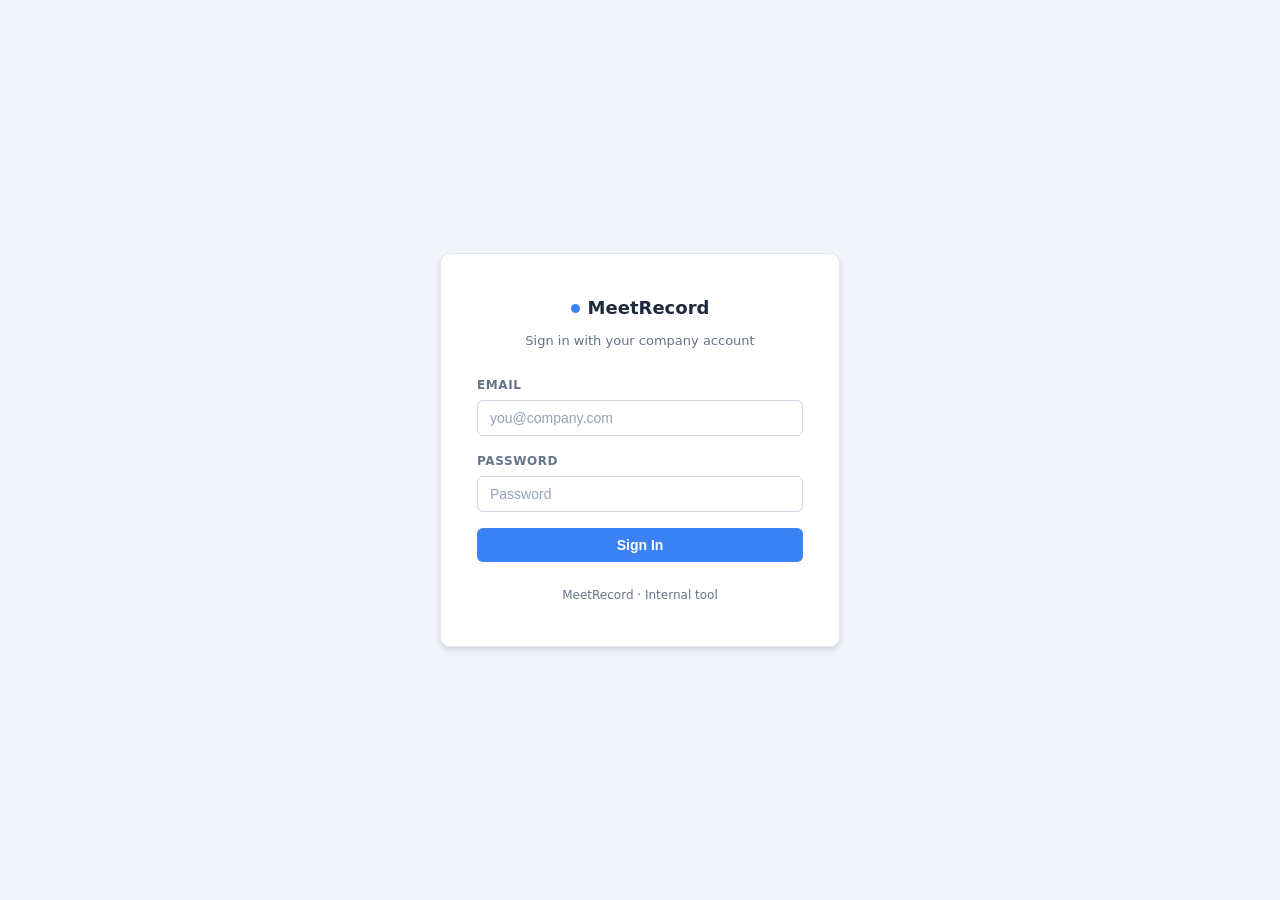
<file: web-dashboard/index.html>
<!DOCTYPE html>
<html lang="en">
<head>
  <meta charset="UTF-8" />
  <meta name="viewport" content="width=device-width, initial-scale=1.0" />
  <title>Sign In — MeetRecord</title>
  <link rel="stylesheet" href="app.css" />
</head>
<body>
<div class="login-page">
  <div class="login-card">

    <div class="login-header">
      <div class="login-logo">
        <span class="logo-dot"></span>
        MeetRecord
      </div>
      <p class="login-sub">Sign in with your company account</p>
    </div>

    <form class="login-form" id="login-form" novalidate>
      <div class="field-group">
        <label class="field-label" for="email">Email</label>
        <input class="field-input" type="email" id="email" name="email"
               placeholder="you@company.com" autocomplete="email" required />
      </div>

      <div class="field-group">
        <label class="field-label" for="password">Password</label>
        <input class="field-input" type="password" id="password" name="password"
               placeholder="Password" autocomplete="current-password" required />
      </div>

      <div class="alert alert-error hidden" id="error-msg" role="alert"></div>

      <button class="btn btn-primary btn-full" type="submit" id="submit-btn">
        Sign In
      </button>
    </form>

    <p class="login-footer">MeetRecord · Internal tool</p>
  </div>
</div>

<script type="module">
import { signIn, getSession } from './auth.js';

// Already logged in → go straight to dashboard
getSession().then(session => {
  if (session) location.href = 'dashboard.html';
});

const form      = document.getElementById('login-form');
const emailEl   = document.getElementById('email');
const passEl    = document.getElementById('password');
const errorMsg  = document.getElementById('error-msg');
const submitBtn = document.getElementById('submit-btn');

form.addEventListener('submit', async (e) => {
  e.preventDefault();
  const email    = emailEl.value.trim();
  const password = passEl.value;

  if (!email || !password) {
    showError('Please enter your email and password.');
    return;
  }

  submitBtn.disabled    = true;
  submitBtn.textContent = 'Signing in…';
  errorMsg.classList.add('hidden');

  try {
    await signIn(email, password);
    location.href = 'dashboard.html';
  } catch (err) {
    showError(err.message);
  } finally {
    submitBtn.disabled    = false;
    submitBtn.textContent = 'Sign In';
  }
});

function showError(msg) {
  errorMsg.textContent = msg;
  errorMsg.classList.remove('hidden');
}
</script>
</body>
</html>
</file>
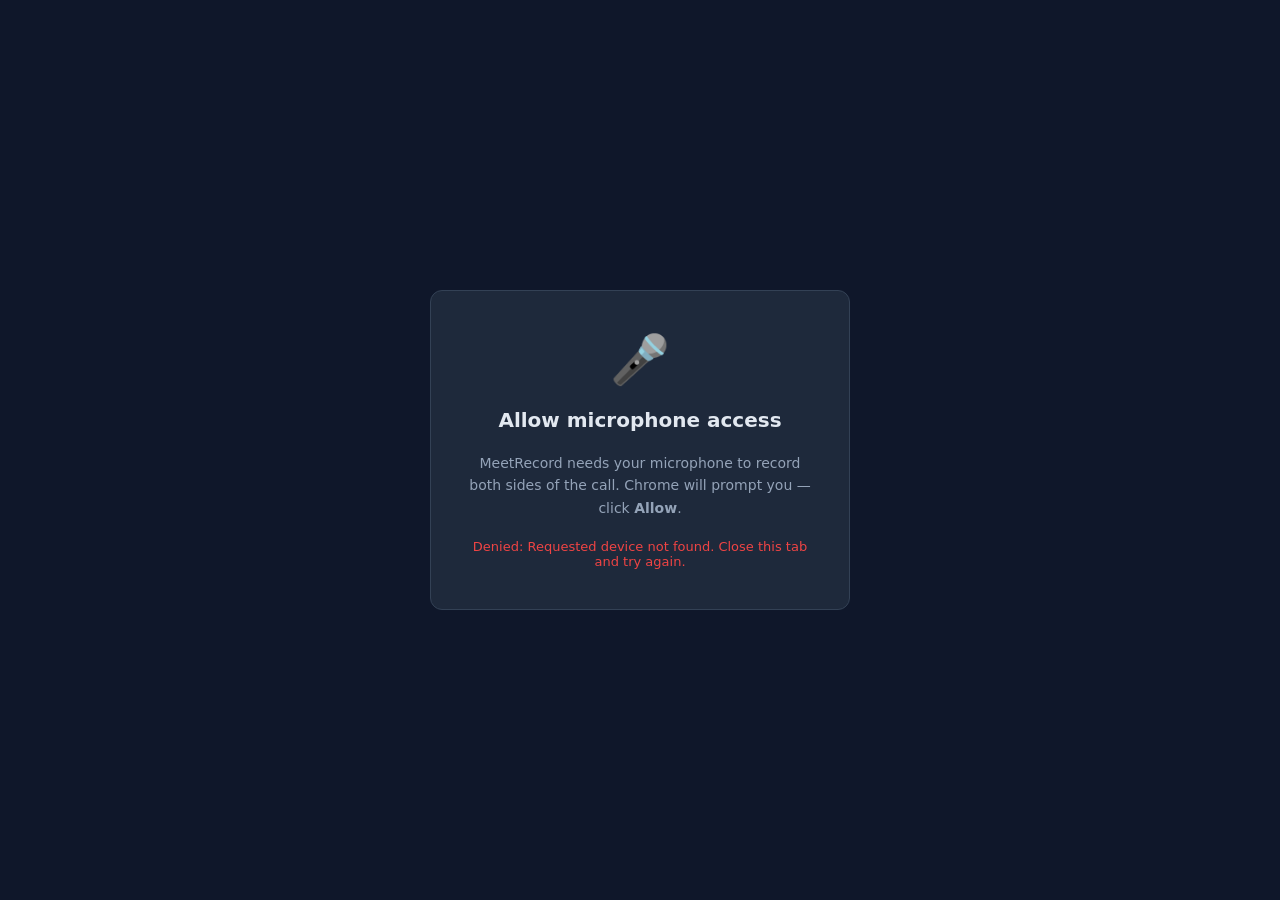
<file: micsetup.html>
<!DOCTYPE html>
<html lang="en">
<head>
  <meta charset="UTF-8" />
  <title>Microphone Setup — MeetRecord</title>
  <style>
    *, *::before, *::after { box-sizing: border-box; margin: 0; padding: 0; }
    body {
      background: #0f172a;
      color: #e2e8f0;
      font-family: system-ui, -apple-system, sans-serif;
      display: flex;
      align-items: center;
      justify-content: center;
      min-height: 100vh;
      padding: 40px 24px;
    }
    .card {
      background: #1e293b;
      border: 1px solid #334155;
      border-radius: 12px;
      padding: 40px 32px;
      max-width: 420px;
      width: 100%;
      display: flex;
      flex-direction: column;
      align-items: center;
      gap: 20px;
      text-align: center;
    }
    .icon  { font-size: 48px; }
    h1     { font-size: 20px; font-weight: 600; }
    p      { color: #94a3b8; font-size: 14px; line-height: 1.6; }
    .status          { font-size: 13px; min-height: 20px; color: #94a3b8; }
    .status.ok       { color: #22c55e; }
    .status.err      { color: #ef4444; }
  </style>
</head>
<body>
  <div class="card">
    <div class="icon">🎤</div>
    <h1>Allow microphone access</h1>
    <p>
      MeetRecord needs your microphone to record both sides of the call.
      Chrome will prompt you — click <strong>Allow</strong>.
    </p>
    <div class="status" id="status">Requesting access…</div>
  </div>

  <script src="micsetup.js"></script>
</body>
</html>
</file>
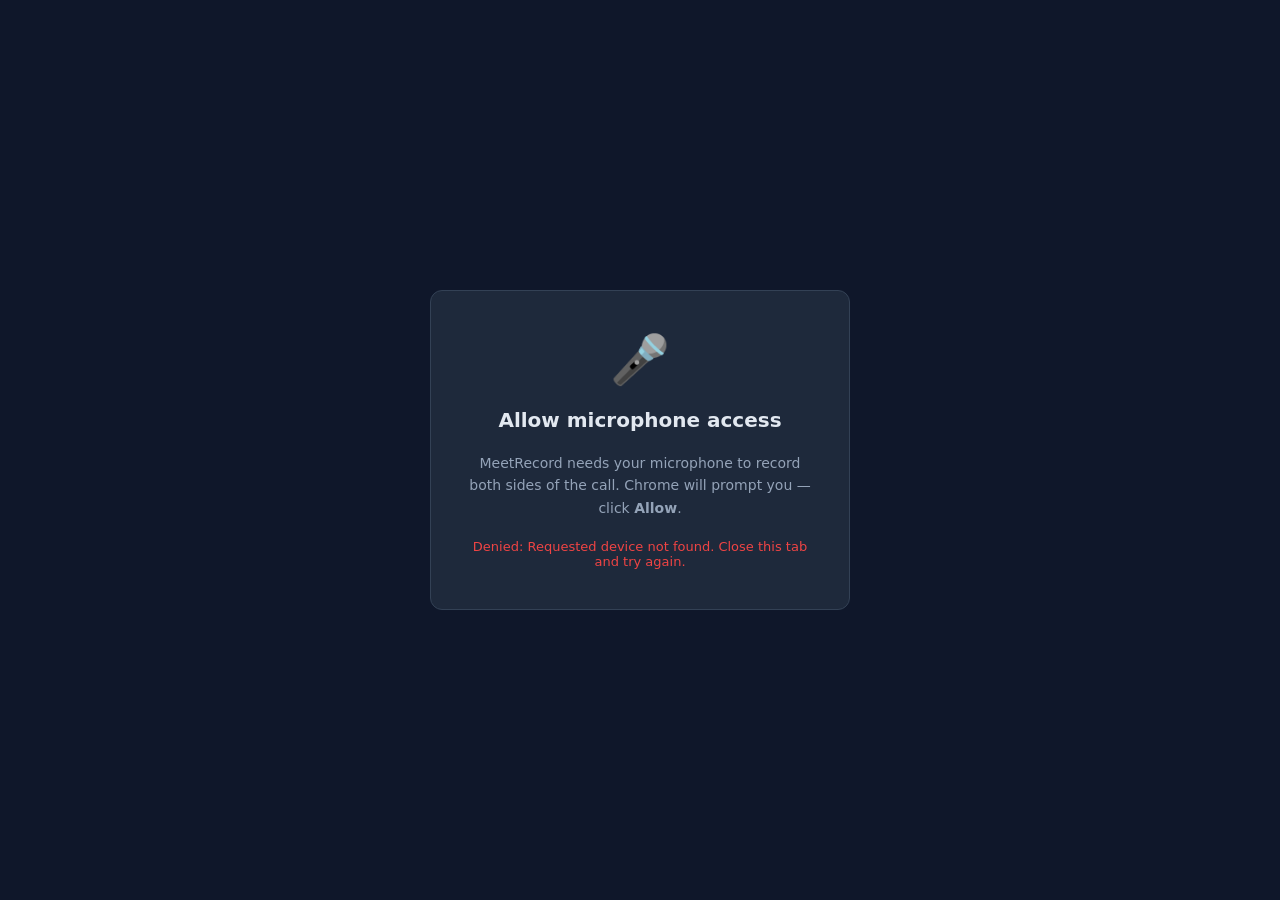
<file: request-mic.html>
<!DOCTYPE html>
<html lang="en">
<head>
  <meta charset="UTF-8" />
  <title>Microphone Access — MeetRecord</title>
  <style>
    * { box-sizing: border-box; margin: 0; padding: 0; }
    body {
      background: #0f172a;
      color: #e2e8f0;
      font-family: system-ui, -apple-system, sans-serif;
      display: flex;
      align-items: center;
      justify-content: center;
      min-height: 100vh;
      padding: 40px 24px;
    }
    .card {
      background: #1e293b;
      border: 1px solid #334155;
      border-radius: 12px;
      padding: 40px 32px;
      max-width: 420px;
      width: 100%;
      display: flex;
      flex-direction: column;
      align-items: center;
      gap: 20px;
      text-align: center;
    }
    .icon  { font-size: 48px; }
    h1     { font-size: 20px; }
    p      { color: #94a3b8; font-size: 14px; line-height: 1.6; }
    .status          { font-size: 13px; min-height: 20px; color: #94a3b8; }
    .status.ok       { color: #22c55e; }
    .status.err      { color: #ef4444; }
  </style>
</head>
<body>
  <div class="card">
    <div class="icon">🎤</div>
    <h1>Allow microphone access</h1>
    <p>
      MeetRecord needs your microphone to record both sides of the call.
      Chrome will prompt you — click <strong>Allow</strong>.
    </p>
    <div class="status" id="status">Requesting access…</div>
  </div>
  <script src="request-mic.js"></script>
</body>
</html>
</file>
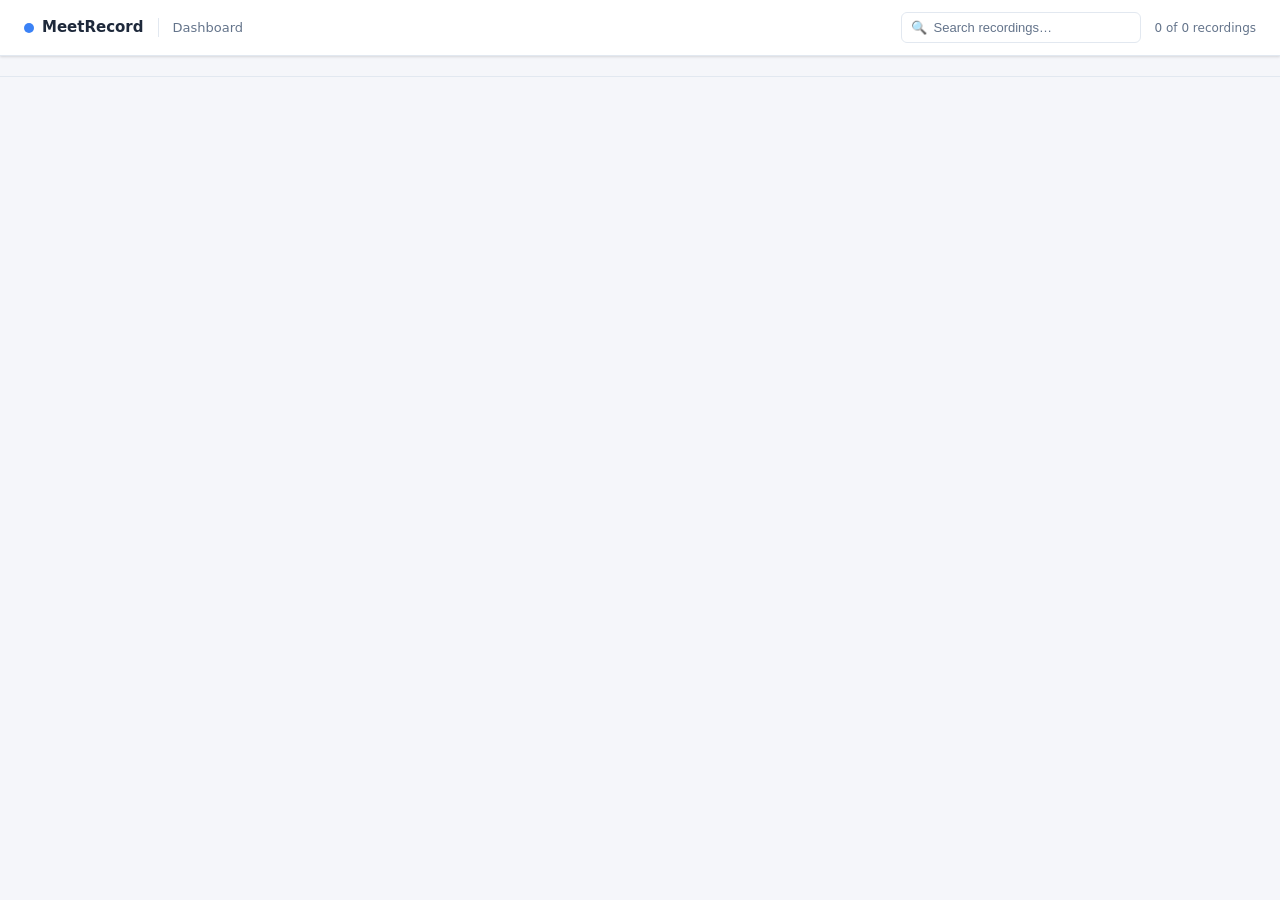
<file: dashboard/dashboard.html>
<!DOCTYPE html>
<html lang="en">
<head>
  <meta charset="UTF-8" />
  <meta name="viewport" content="width=device-width, initial-scale=1.0" />
  <title>Dashboard — MeetRecord</title>
  <link rel="stylesheet" href="dashboard.css" />
</head>
<body>
  <div class="app">

    <header class="dash-header">
      <div class="header-left">
        <div class="logo">
          <span class="logo-dot"></span>
          <span>MeetRecord</span>
        </div>
        <span class="header-title">Dashboard</span>
      </div>
      <div class="header-right">
        <div class="search-wrap">
          <span class="search-icon">&#128269;</span>
          <input
            type="search"
            id="search-input"
            class="search-input"
            placeholder="Search recordings…"
            autocomplete="off"
          />
        </div>
        <span class="recording-count" id="recording-count"></span>
      </div>
    </header>

    <div class="tag-bar" id="tag-bar" hidden>
      <!-- Populated by JS -->
    </div>

    <main id="main">
      <div id="recordings-list">
        <!-- Cards populated by JS -->
      </div>
    </main>

  </div>
  <script src="dashboard.js" type="module"></script>
</body>
</html>
</file>
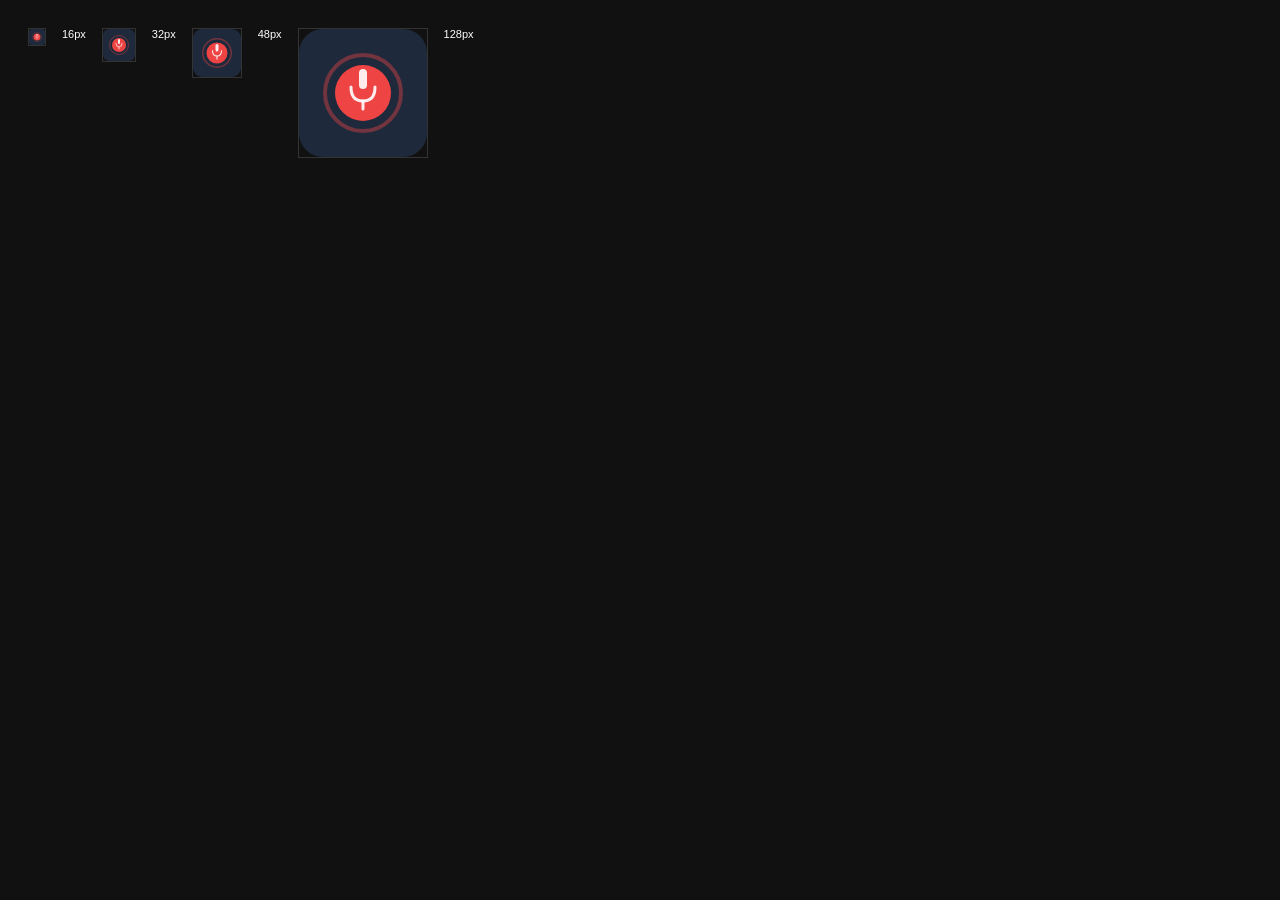
<file: icons/generate-icons.html>
<!DOCTYPE html>
<!--
  Open this file in Chrome to generate PNG icons from the SVG.
  Right-click each canvas and "Save image as" → icon16.png, icon32.png, etc.
  Or run: node generate-icons.js (requires canvas npm package)
-->
<html>
<body style="background:#111;display:flex;gap:16px;padding:20px;flex-wrap:wrap;">
<script>
const sizes = [16, 32, 48, 128];
const svgUrl = 'icon.svg';

sizes.forEach(size => {
  const canvas = document.createElement('canvas');
  canvas.width = canvas.height = size;
  canvas.title = `icon${size}.png`;
  canvas.style.cssText = `width:${size}px;height:${size}px;border:1px solid #333;cursor:pointer`;
  canvas.title = `icon${size}.png — right-click to save`;
  document.body.appendChild(canvas);

  const img = new Image();
  img.onload = () => {
    canvas.getContext('2d').drawImage(img, 0, 0, size, size);
  };
  img.src = svgUrl;

  const label = document.createElement('p');
  label.textContent = `${size}px`;
  label.style.cssText = 'color:#fff;font-family:sans-serif;font-size:11px;text-align:center;margin:0';
  document.body.appendChild(label);
});
</script>
</body>
</html>
</file>
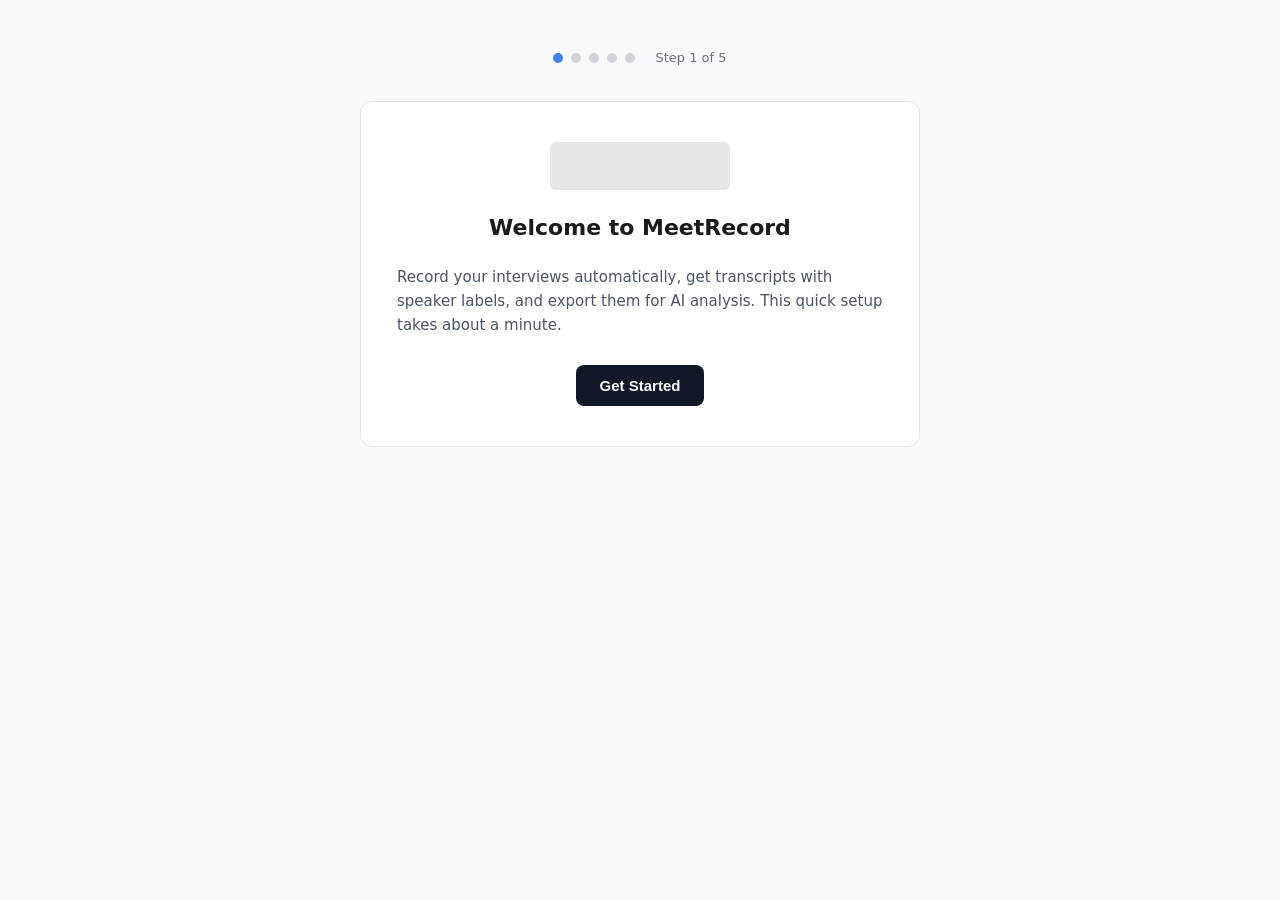
<file: onboarding/onboarding.html>
<!DOCTYPE html>
<html lang="en">
<head>
  <meta charset="UTF-8" />
  <meta name="viewport" content="width=device-width, initial-scale=1.0" />
  <title>MeetRecord — Setup</title>
  <style>
    *, *::before, *::after { box-sizing: border-box; margin: 0; padding: 0; }

    body {
      background: #f8fafc;
      color: #1a1a1a;
      font-family: system-ui, -apple-system, sans-serif;
      font-size: 16px;
      line-height: 1.6;
      display: flex;
      justify-content: center;
      padding: 48px 24px;
      min-height: 100vh;
    }

    .wizard {
      max-width: 560px;
      width: 100%;
    }

    /* ── Progress ──────────────────────────────────────────────────────── */
    .progress {
      display: flex;
      align-items: center;
      justify-content: center;
      gap: 8px;
      margin-bottom: 32px;
    }
    .progress-dot {
      width: 10px; height: 10px;
      border-radius: 50%;
      background: #d1d5db;
      transition: background 0.2s;
    }
    .progress-dot.active  { background: #3b82f6; }
    .progress-dot.done    { background: #22c55e; }
    .progress-label {
      font-size: 13px;
      color: #6b7280;
      margin-left: 12px;
    }

    /* ── Card ──────────────────────────────────────────────────────────── */
    .card {
      background: #fff;
      border: 1px solid #e5e7eb;
      border-radius: 12px;
      padding: 40px 36px;
      display: flex;
      flex-direction: column;
      gap: 20px;
    }

    .logo-placeholder {
      width: 180px; height: 48px;
      background: #e5e7eb;
      border-radius: 6px;
      margin: 0 auto;
    }

    h1 { font-size: 22px; font-weight: 700; text-align: center; }
    h2 { font-size: 18px; font-weight: 600; }
    p  { color: #4b5563; font-size: 15px; }

    /* ── Inputs ────────────────────────────────────────────────────────── */
    label {
      font-size: 13px;
      font-weight: 600;
      color: #374151;
      display: block;
      margin-bottom: 4px;
    }
    input[type="text"],
    input[type="password"],
    input[type="email"],
    input[type="url"] {
      width: 100%;
      padding: 10px 12px;
      font-size: 15px;
      font-family: monospace;
      border: 1px solid #d1d5db;
      border-radius: 8px;
      background: #f9fafb;
      color: #1a1a1a;
      transition: border-color 0.15s;
    }
    input:focus {
      outline: none;
      border-color: #3b82f6;
    }
    .field { display: flex; flex-direction: column; gap: 2px; }
    .field-hint { font-size: 12px; color: #9ca3af; }

    /* ── Buttons ───────────────────────────────────────────────────────── */
    .btn {
      display: inline-flex;
      align-items: center;
      justify-content: center;
      gap: 8px;
      border: none;
      border-radius: 8px;
      padding: 12px 24px;
      font-size: 15px;
      font-weight: 600;
      cursor: pointer;
      transition: opacity 0.15s;
    }
    .btn:hover { opacity: 0.9; }
    .btn:disabled { opacity: 0.45; cursor: not-allowed; }

    .btn-primary { background: #111827; color: #fff; }
    .btn-secondary { background: #e5e7eb; color: #374151; }
    .btn-accent { background: #3b82f6; color: #fff; }

    .btn-row {
      display: flex;
      gap: 12px;
      justify-content: flex-end;
      margin-top: 8px;
    }

    /* ── Status / feedback ─────────────────────────────────────────────── */
    .status-ok {
      display: flex; align-items: center; gap: 8px;
      color: #16a34a; font-weight: 600; font-size: 15px;
    }
    .status-err {
      color: #ef4444; font-size: 14px;
    }
    .error-msg {
      color: #ef4444; font-size: 14px; min-height: 20px;
    }

    /* ── Done checklist ────────────────────────────────────────────────── */
    .checklist {
      list-style: none;
      display: flex;
      flex-direction: column;
      gap: 10px;
    }
    .checklist li {
      display: flex; align-items: center; gap: 10px;
      font-size: 15px; color: #374151;
    }
    .check { color: #22c55e; font-size: 18px; font-weight: 700; }

    /* ── Step visibility ───────────────────────────────────────────────── */
    .step { display: none; }
    .step.active { display: flex; flex-direction: column; gap: 20px; }
  </style>
</head>
<body>
  <div class="wizard">
    <!-- Progress indicator -->
    <div class="progress">
      <div class="progress-dot active" data-step="0"></div>
      <div class="progress-dot" data-step="1"></div>
      <div class="progress-dot" data-step="2"></div>
      <div class="progress-dot" data-step="3"></div>
      <div class="progress-dot" data-step="4"></div>
      <span class="progress-label" id="progress-label">Step 1 of 5</span>
    </div>

    <div class="card">

      <!-- Step 1: Welcome -->
      <div class="step active" id="step-0">
        <div class="logo-placeholder"></div>
        <h1>Welcome to MeetRecord</h1>
        <p>Record your interviews automatically, get transcripts with speaker labels, and export them for AI analysis. This quick setup takes about a minute.</p>
        <div class="btn-row" style="justify-content: center;">
          <button class="btn btn-primary" id="btn-get-started">Get Started</button>
        </div>
      </div>

      <!-- Step 2: Microphone Permission -->
      <div class="step" id="step-1">
        <h2>Microphone Access</h2>
        <p>MeetRecord needs microphone access to record both sides of your interviews. Chrome will show a permission prompt — click <strong>Allow</strong>.</p>
        <div id="mic-status"></div>
        <button class="btn btn-accent" id="btn-grant-mic">Grant Microphone Access</button>
        <div class="btn-row">
          <button class="btn btn-secondary btn-back" data-back>Back</button>
          <button class="btn btn-primary btn-next" id="btn-mic-next" disabled>Next</button>
        </div>
      </div>

      <!-- Step 3: Configuration -->
      <div class="step" id="step-2">
        <h2>Configuration</h2>
        <p>Enter the service details provided by your IT admin.</p>

        <div class="field">
          <label for="cfg-api-url">Backend API URL</label>
          <input type="url" id="cfg-api-url" placeholder="https://api.yourcompany.com" />
        </div>

        <div class="field">
          <label for="cfg-assemblyai-key">AssemblyAI API Key</label>
          <input type="password" id="cfg-assemblyai-key" placeholder="Paste your API key" />
          <span class="field-hint">Your IT admin should have provided these values</span>
        </div>

        <div class="error-msg" id="cfg-error"></div>

        <div class="btn-row">
          <button class="btn btn-secondary btn-back" data-back>Back</button>
          <button class="btn btn-primary" id="btn-cfg-next">Next</button>
        </div>
      </div>

      <!-- Step 4: Login -->
      <div class="step" id="step-3">
        <h2>Sign In</h2>
        <p>Log in with your company credentials.</p>

        <div class="field">
          <label for="login-email">Email</label>
          <input type="email" id="login-email" placeholder="you@company.com" autocomplete="email" />
        </div>

        <div class="field">
          <label for="login-password">Password</label>
          <input type="password" id="login-password" placeholder="Password" autocomplete="current-password" />
        </div>

        <div class="error-msg" id="login-error"></div>
        <div id="login-welcome" class="status-ok" style="display:none;"></div>

        <div class="btn-row">
          <button class="btn btn-secondary btn-back" data-back>Back</button>
          <button class="btn btn-primary" id="btn-sign-in">Sign In</button>
          <button class="btn btn-primary" id="btn-login-next" style="display:none;">Next</button>
        </div>
      </div>

      <!-- Step 5: Done -->
      <div class="step" id="step-4">
        <h1 id="done-heading">You're all set!</h1>
        <ul class="checklist">
          <li><span class="check">&#10003;</span> Microphone access granted</li>
          <li><span class="check">&#10003;</span> Configuration saved</li>
          <li><span class="check">&#10003;</span> Logged in</li>
        </ul>
        <p>Click the <strong>MeetRecord</strong> icon in your Chrome toolbar to start recording interviews.</p>
        <div class="btn-row" style="justify-content: center;">
          <button class="btn btn-primary" id="btn-close">Start Recording</button>
        </div>
      </div>

    </div>
  </div>

  <script src="onboarding.js" type="module"></script>
</body>
</html>
</file>
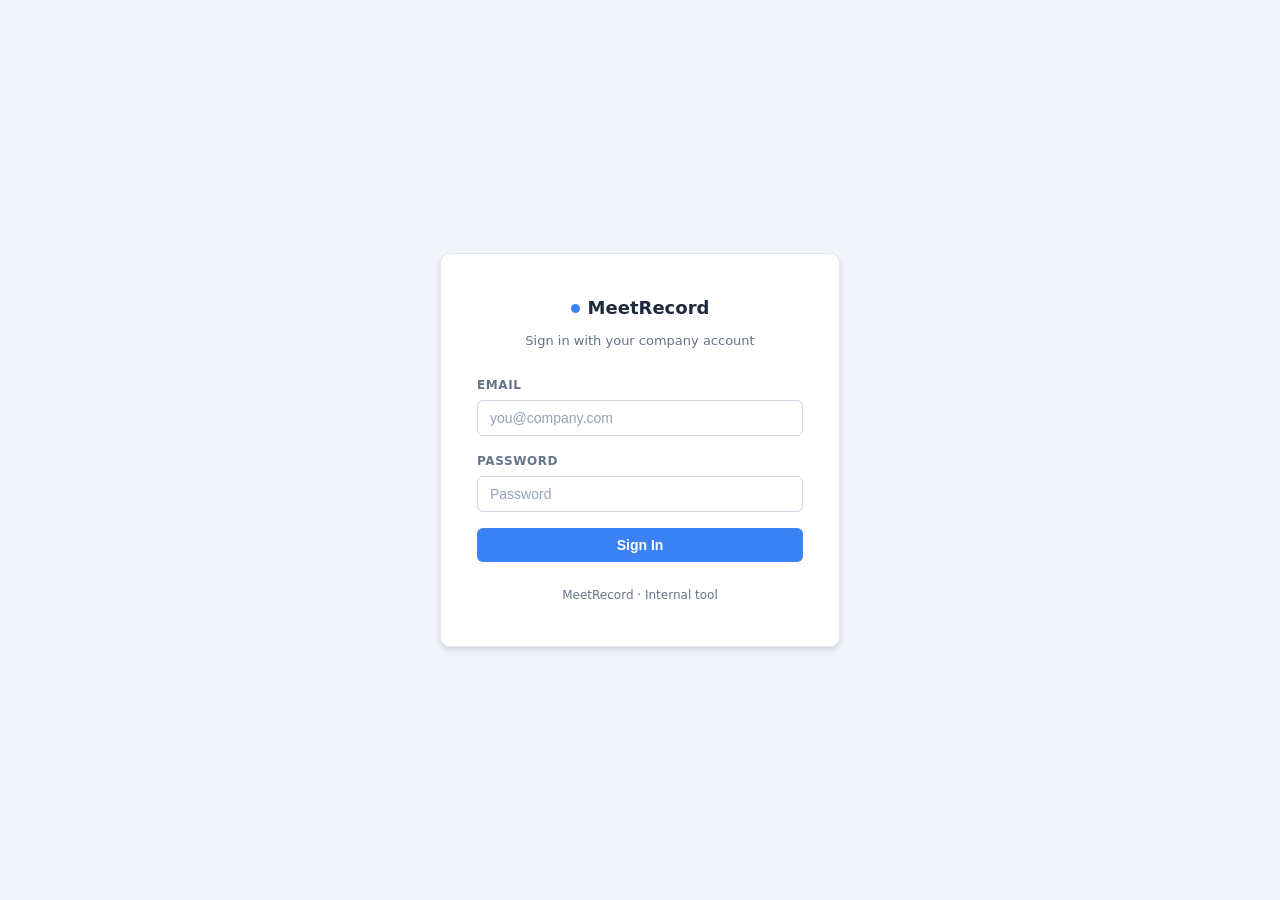
<file: web-dashboard/dashboard.html>
<!DOCTYPE html>
<html lang="en">
<head>
  <meta charset="UTF-8" />
  <meta name="viewport" content="width=device-width, initial-scale=1.0" />
  <title>Recordings — MeetRecord</title>
  <link rel="stylesheet" href="app.css" />
</head>
<body>
<div class="app">

  <!-- ── Nav ────────────────────────────────────────────────────────────────── -->
  <nav class="topnav">
    <div class="nav-left">
      <div class="logo">
        <span class="logo-dot"></span>
        MeetRecord
      </div>
      <button id="btn-back" class="btn btn-ghost hidden">&#8592; All Recordings</button>
    </div>
    <div class="nav-center" id="nav-center">
      <div class="search-wrap">
        <span class="icon">&#128269;</span>
        <input class="search-input" type="search" id="search"
               placeholder="Search by candidate or recorder…" autocomplete="off" />
      </div>
    </div>
    <div class="nav-right">
      <span class="user-chip" id="user-chip"></span>
      <button class="btn btn-ghost" id="logout-btn">Sign out</button>
    </div>
  </nav>

  <!-- ── List view ──────────────────────────────────────────────────────────── -->
  <div id="list-view" class="page-body">

    <div class="list-toolbar">
      <h1 class="list-title" id="count-label">Recordings</h1>
    </div>

    <div class="alert alert-error hidden" id="error-msg" style="margin-bottom:16px;"></div>

    <p class="no-results hidden" id="no-results">No results for that search.</p>

    <div id="cards-list" class="cards-list"></div>

  </div>

  <!-- ── Transcript view ────────────────────────────────────────────────────── -->
  <div id="transcript-view" class="page-body hidden">

    <div class="center-msg" id="tx-loading">
      <span class="spinner"></span>
      <span>Loading transcript…</span>
    </div>

    <div class="alert alert-error hidden" id="tx-error" style="margin-bottom:16px;"></div>

    <div id="tx-content" class="hidden">

      <!-- Meta card -->
      <div class="transcript-meta">
        <div>
          <div class="meta-title" id="meta-title"></div>
          <div class="meta-row" id="meta-row"></div>
        </div>
        <button class="btn btn-primary copy-btn" id="copy-btn">
          &#128203; Copy for AI
        </button>
      </div>

      <!-- Speaker label editor -->
      <div class="speaker-editor" id="speaker-editor">
        <div class="speaker-editor-header">
          <div class="speaker-editor-title">Speaker Labels</div>
          <div class="speaker-editor-hint">Rename speakers to real names. Labels are saved and used in AI export.</div>
        </div>
        <div class="speaker-inputs" id="speaker-inputs"></div>
        <div class="speaker-editor-footer">
          <button class="btn btn-primary" id="save-labels-btn">Save Labels</button>
          <span class="save-status hidden" id="save-status"></span>
        </div>
      </div>

      <!-- Transcript body -->
      <div class="transcript-box">
        <pre class="transcript-header-text" id="transcript-header-text"></pre>
        <div id="utterances"></div>
      </div>

    </div>
  </div>

</div>

<script type="module">
import { requireAuth, signOut } from './auth.js';
import { fetchRecordingsList, fetchTranscript, updateTranscript } from './aws.js';

// ─── Auth guard ───────────────────────────────────────────────────────────────
const session = await requireAuth();
if (!session) throw new Error('Redirecting…');

document.getElementById('user-chip').textContent = session.displayName;
document.getElementById('logout-btn').addEventListener('click', () => {
  signOut();
  location.href = 'index.html';
});

// ─── Helpers ──────────────────────────────────────────────────────────────────
function esc(str) {
  return String(str ?? '').replace(/&/g,'&amp;').replace(/</g,'&lt;').replace(/>/g,'&gt;').replace(/"/g,'&quot;');
}
function formatDate(iso) {
  if (!iso) return '—';
  return new Date(iso).toLocaleDateString('en-US', { month: 'short', day: 'numeric', year: 'numeric' });
}
function formatDateLong(iso) {
  if (!iso) return '—';
  return new Date(iso).toLocaleDateString('en-US', { weekday: 'long', month: 'long', day: 'numeric', year: 'numeric' });
}
function formatDuration(ms) {
  if (!ms) return '—';
  const s = Math.floor(ms / 1000), m = Math.floor(s / 60), h = Math.floor(m / 60);
  return h > 0 ? `${h}h ${m % 60}m` : `${m}m ${s % 60}s`;
}
function formatDurationHuman(ms) {
  if (!ms) return '—';
  const totalMin = Math.round(ms / 60000);
  if (totalMin < 60) return `${totalMin} minutes`;
  const h = Math.floor(totalMin / 60), m = totalMin % 60;
  return m > 0 ? `${h} hour${h > 1 ? 's' : ''} ${m} minutes` : `${h} hour${h > 1 ? 's' : ''}`;
}
function fmtMs(ms) {
  const s = Math.floor(ms / 1000), m = Math.floor(s / 60), h = Math.floor(m / 60);
  return h > 0
    ? `${String(h).padStart(2,'0')}:${String(m%60).padStart(2,'0')}:${String(s%60).padStart(2,'0')}`
    : `${String(m).padStart(2,'0')}:${String(s%60).padStart(2,'0')}`;
}

// ─── View switching ───────────────────────────────────────────────────────────
const listView       = document.getElementById('list-view');
const transcriptView = document.getElementById('transcript-view');
const btnBack        = document.getElementById('btn-back');
const navCenter      = document.getElementById('nav-center');
let savedScrollY     = 0;

function showList() {
  transcriptView.classList.add('hidden');
  listView.classList.remove('hidden');
  btnBack.classList.add('hidden');
  navCenter.classList.remove('hidden');
  document.title = 'Recordings — MeetRecord';
  window.scrollTo(0, savedScrollY);
}

function showTranscript() {
  savedScrollY = window.scrollY;
  listView.classList.add('hidden');
  transcriptView.classList.remove('hidden');
  btnBack.classList.remove('hidden');
  navCenter.classList.add('hidden');
  window.scrollTo(0, 0);
}

btnBack.addEventListener('click', showList);

// ─── List view ────────────────────────────────────────────────────────────────
let allRecordings = [];
let searchQuery   = '';

function getFiltered() {
  if (!searchQuery) return allRecordings;
  const q = searchQuery.toLowerCase();
  return allRecordings.filter(r =>
    [r.label, r.uploadedBy].filter(Boolean).join(' ').toLowerCase().includes(q)
  );
}

function renderList() {
  const filtered = getFiltered();
  const total    = allRecordings.length;

  document.getElementById('count-label').textContent = filtered.length === total
    ? `Recordings (${total})`
    : `Recordings (${filtered.length} of ${total})`;

  document.getElementById('no-results').classList.toggle('hidden', !(total > 0 && filtered.length === 0));

  document.getElementById('cards-list').innerHTML = filtered.map(r => {
    const label  = r.label || r.recordingId || 'Untitled';
    const status = r.status || '';
    const pill   = status === 'transcribed' || status === 'uploaded'
      ? '<span class="pill pill-green">Transcribed</span>'
      : '<span class="pill pill-gray">Processing</span>';
    const viewBtn = status === 'transcribed' || status === 'uploaded'
      ? `<button class="btn-view" data-action="view" data-id="${esc(r.recordingId)}">View Transcript</button>`
      : '';
    return `
      <div class="rec-card">
        <div class="rec-info">
          <div class="rec-name">${esc(label)}</div>
          <div class="rec-meta">${formatDate(r.date)} · ${formatDuration(r.duration)} · ${esc(r.uploadedBy || '—')}</div>
        </div>
        <div class="rec-actions">
          ${pill}
          ${viewBtn}
        </div>
      </div>`;
  }).join('');
}

document.getElementById('cards-list').addEventListener('click', (e) => {
  const btn = e.target.closest('[data-action]');
  if (!btn) return;
  if (btn.dataset.action === 'view') {
    openTranscript(btn.dataset.id);
  }
});

document.getElementById('search').addEventListener('input', (e) => {
  searchQuery = e.target.value.trim();
  renderList();
});

// ─── Transcript helpers ───────────────────────────────────────────────────────
function sortedSpeakers(segments) {
  return [...new Set((segments ?? []).map(s => s.speaker))].sort();
}

function resolveSpeakerNames(rec) {
  if (rec.speakerMap && Object.keys(rec.speakerMap).length > 0) return { ...rec.speakerMap };
  const defaults = {};
  sortedSpeakers(rec.segments).forEach((sp, i) => {
    defaults[sp] = i === 0 ? 'Interviewer' : i === 1 ? 'Candidate' : sp;
  });
  return defaults;
}

function speakerClass(speaker, speakers) {
  const idx = speakers.indexOf(speaker);
  return idx === 0 ? 'interviewer' : idx === 1 ? 'candidate' : '';
}

function buildAIText(rec, names) {
  const label = rec.label || 'Unknown Candidate';
  const date  = rec.date
    ? new Date(rec.date).toLocaleDateString('en-US', { month:'long', day:'numeric', year:'numeric' })
    : '—';
  const header = [
    'INTERVIEW TRANSCRIPT',
    `Candidate: ${label}`,
    `Date: ${date}`,
    `Duration: ${formatDurationHuman(rec.duration)}`,
    `Recorded by: ${rec.uploadedBy || '—'}`,
  ].join('\n');
  const body = (rec.segments ?? [])
    .map(seg => `[${fmtMs(seg.start)}] ${names[seg.speaker] ?? seg.speaker}: ${seg.text}`)
    .join('\n');
  const analysis = [
    '---',
    'ANALYSIS REQUEST:',
    'Please analyze this interview transcript and provide a structured evaluation:',
    '1. CANDIDATE SCORE: Rate out of 10 with brief justification.',
    '2. KEY STRENGTHS: 3\u20135 specific strengths demonstrated.',
    '3. AREAS OF CONCERN: Red flags, gaps, or weaknesses.',
    '4. CULTURE FIT: Communication style and cultural alignment.',
    '5. HIRING RECOMMENDATION: Hire / Consider / Pass \u2014 one-paragraph rationale.',
  ].join('\n');
  return `${header}\n\nTRANSCRIPT:\n${body}\n\n${analysis}`;
}

function renderTranscript(rec, names, speakers) {
  const label = rec.label || 'Untitled Interview';
  document.getElementById('transcript-header-text').textContent = [
    'INTERVIEW TRANSCRIPT',
    `Candidate: ${label}`,
    `Date: ${rec.date ? new Date(rec.date).toLocaleDateString('en-US', { month:'long', day:'numeric', year:'numeric' }) : '—'}`,
    `Duration: ${formatDuration(rec.duration)}`,
    `Recorded by: ${rec.uploadedBy || '—'}`,
  ].join('\n');

  const uttEl = document.getElementById('utterances');
  if (!rec.segments?.length) {
    uttEl.innerHTML = '<p style="color:var(--c-muted);font-size:13px;margin-top:12px;">No transcript segments available.</p>';
    return;
  }
  uttEl.innerHTML = rec.segments.map(seg => {
    const name = names[seg.speaker] ?? seg.speaker;
    const cls  = speakerClass(seg.speaker, speakers);
    return `
      <div class="utterance">
        <span class="utt-time">[${fmtMs(seg.start)}]</span>
        <span class="utt-speaker ${cls}">${esc(name)}</span>
        <span class="utt-text">${esc(seg.text)}</span>
      </div>`;
  }).join('');
}

function renderSpeakerEditor(names, speakers) {
  document.getElementById('speaker-inputs').innerHTML = speakers.map((sp, i) => {
    const dotClass = i === 0 ? 'dot-interviewer' : i === 1 ? 'dot-candidate' : 'dot-other';
    return `
      <div class="speaker-row">
        <span class="speaker-dot ${dotClass}"></span>
        <span class="speaker-raw">${esc(sp)}</span>
        <span class="speaker-arrow">&#8594;</span>
        <input class="field-input speaker-input"
               type="text" data-speaker="${esc(sp)}"
               value="${esc(names[sp] ?? sp)}"
               placeholder="Name or role" maxlength="60" />
      </div>`;
  }).join('');
}

// ─── Open transcript ──────────────────────────────────────────────────────────
let _rec, _speakerNames, _speakers;

async function openTranscript(recordingId) {
  showTranscript();
  document.getElementById('tx-loading').classList.remove('hidden');
  document.getElementById('tx-error').classList.add('hidden');
  document.getElementById('tx-content').classList.add('hidden');

  try {
    _rec          = await fetchTranscript(recordingId);
    _speakerNames = resolveSpeakerNames(_rec);
    _speakers     = sortedSpeakers(_rec.segments);

    const label = _rec.label || 'Untitled Interview';
    document.title = `${label} — MeetRecord`;
    document.getElementById('meta-title').textContent = label;
    document.getElementById('meta-row').innerHTML =
      [formatDateLong(_rec.date), formatDuration(_rec.duration),
       `Recorded by ${esc(_rec.uploadedBy || '—')}`]
      .map(s => `<span>${s}</span>`).join('<span class="meta-sep">\u00b7</span>');

    if (_speakers.length > 0) {
      renderSpeakerEditor(_speakerNames, _speakers);
      document.getElementById('speaker-editor').classList.remove('hidden');
    } else {
      document.getElementById('speaker-editor').classList.add('hidden');
    }

    renderTranscript(_rec, _speakerNames, _speakers);

    document.getElementById('tx-loading').classList.add('hidden');
    document.getElementById('tx-content').classList.remove('hidden');

  } catch (err) {
    document.getElementById('tx-loading').classList.add('hidden');
    const errEl = document.getElementById('tx-error');
    errEl.textContent = `Failed to load transcript: ${err.message}`;
    errEl.classList.remove('hidden');
    console.error('[dashboard] openTranscript:', err);
  }
}

// ─── Save labels ──────────────────────────────────────────────────────────────
document.getElementById('save-labels-btn').addEventListener('click', async () => {
  const saveBtn  = document.getElementById('save-labels-btn');
  const statusEl = document.getElementById('save-status');

  const newNames = {};
  document.querySelectorAll('.speaker-input').forEach(input => {
    newNames[input.dataset.speaker] = input.value.trim() || input.dataset.speaker;
  });

  saveBtn.disabled = true;
  saveBtn.textContent = 'Saving…';
  statusEl.className = 'save-status hidden';

  try {
    await updateTranscript(_rec.recordingId, { speakerMap: newNames });
    _rec.speakerMap = newNames;
    _speakerNames   = newNames;
    renderTranscript(_rec, _speakerNames, _speakers);
    statusEl.textContent = 'Labels saved \u2713';
    statusEl.className   = 'save-status save-ok';
    setTimeout(() => { statusEl.className = 'save-status hidden'; }, 2000);
  } catch (err) {
    statusEl.textContent = `Save failed: ${err.message}`;
    statusEl.className   = 'save-status save-err';
  } finally {
    saveBtn.disabled = false;
    saveBtn.textContent = 'Save Labels';
  }
});

// ─── Copy for AI ──────────────────────────────────────────────────────────────
document.getElementById('copy-btn').addEventListener('click', async (e) => {
  const text = buildAIText(_rec, _speakerNames);
  try {
    await navigator.clipboard.writeText(text);
    const btn = e.currentTarget, orig = btn.innerHTML;
    btn.textContent = 'Copied! Paste into Claude or ChatGPT';
    setTimeout(() => { btn.innerHTML = orig; }, 3000);
  } catch {
    prompt('Copy this text:', text);
  }
});

// ─── Load recordings ──────────────────────────────────────────────────────────
try {
  allRecordings = await fetchRecordingsList();
  renderList();
} catch (err) {
  const errEl = document.getElementById('error-msg');
  errEl.textContent = `Failed to load recordings: ${err.message}`;
  errEl.classList.remove('hidden');
}
</script>
</body>
</html>
</file>
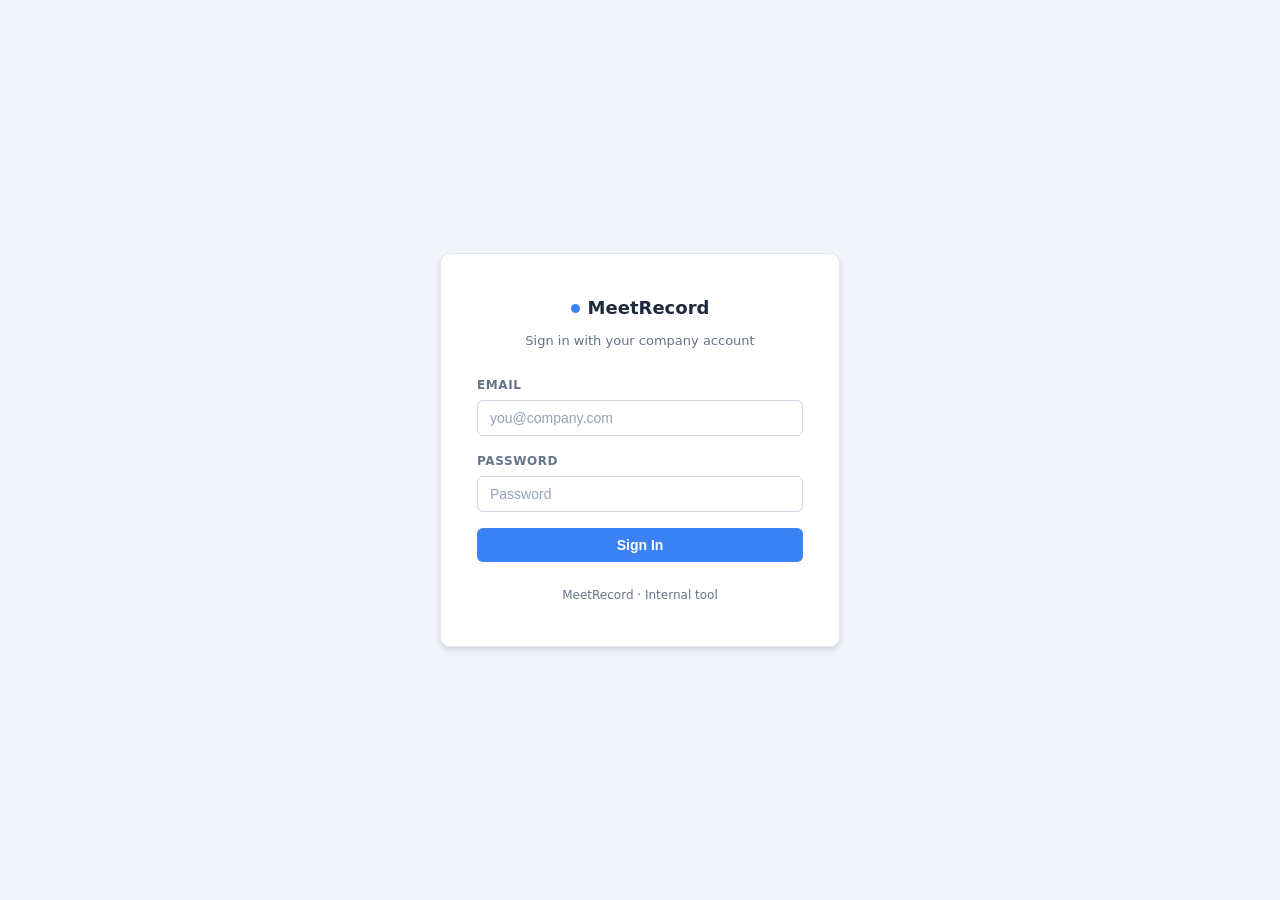
<file: web-dashboard/transcript.html>
<!DOCTYPE html>
<html lang="en">
<head>
  <meta charset="UTF-8" />
  <meta name="viewport" content="width=device-width, initial-scale=1.0" />
  <title>Transcript — MeetRecord</title>
  <link rel="stylesheet" href="app.css" />
</head>
<body>
<div class="transcript-page app">

  <!-- Nav -->
  <nav class="topnav">
    <div class="topnav-left">
      <div class="logo">
        <span class="logo-dot"></span>
        MeetRecord
      </div>
      <a href="dashboard.html" class="btn btn-ghost" style="font-size:13px;">
        &#8592; All Recordings
      </a>
    </div>
    <div class="topnav-right">
      <span class="user-chip" id="user-chip"></span>
      <button class="btn btn-ghost" id="logout-btn">Sign out</button>
    </div>
  </nav>

  <div class="page-body">

    <!-- Loading -->
    <div class="center-msg" id="loading">
      <span class="spinner"></span>
      <span>Loading transcript…</span>
    </div>

    <!-- Error -->
    <div class="alert alert-error hidden" id="error-msg"></div>

    <!-- Content (hidden until loaded) -->
    <div id="content" class="hidden">

      <!-- Meta card -->
      <div class="transcript-meta">
        <div>
          <div class="meta-title" id="meta-title"></div>
          <div class="meta-row" id="meta-row"></div>
        </div>
        <button class="btn btn-primary copy-btn" id="copy-btn">
          &#128203; Copy for AI Analysis
        </button>
      </div>

      <!-- Speaker label editor -->
      <div class="speaker-editor" id="speaker-editor">
        <div class="speaker-editor-header">
          <div>
            <div class="speaker-editor-title">Speaker Labels</div>
            <div class="speaker-editor-hint">
              Rename speakers to real names or roles. Saved labels update the transcript and are used in the AI export.
            </div>
          </div>
        </div>
        <div class="speaker-inputs" id="speaker-inputs">
          <!-- One row per unique speaker — generated by JS -->
        </div>
        <div class="speaker-editor-footer">
          <button class="btn btn-primary" id="save-labels-btn">Save Labels</button>
          <span class="save-status hidden" id="save-status"></span>
        </div>
      </div>

      <!-- Transcript body -->
      <div class="transcript-box">
        <pre class="transcript-header-text" id="transcript-header-text"></pre>
        <div id="utterances"></div>
      </div>

    </div>
  </div>
</div>

<script type="module">
import { requireAuth, signOut } from './auth.js';
import { fetchTranscript, updateTranscript } from './aws.js';

// ─── Auth guard ───────────────────────────────────────────────────────────────
const session = await requireAuth();
if (!session) throw new Error('Redirecting…');

document.getElementById('user-chip').textContent = session.displayName;
document.getElementById('logout-btn').addEventListener('click', () => {
  signOut();
  location.href = 'index.html';
});

// ─── Helpers ──────────────────────────────────────────────────────────────────
function esc(str) {
  return String(str ?? '')
    .replace(/&/g, '&amp;').replace(/</g, '&lt;')
    .replace(/>/g, '&gt;').replace(/"/g, '&quot;');
}

function formatDate(iso) {
  if (!iso) return '—';
  return new Date(iso).toLocaleDateString('en-US',
    { weekday: 'long', month: 'long', day: 'numeric', year: 'numeric' });
}

function formatDuration(ms) {
  if (!ms) return '—';
  const s = Math.floor(ms / 1000), m = Math.floor(s / 60), h = Math.floor(m / 60);
  return h > 0 ? `${h}h ${m % 60}m` : `${m}m ${s % 60}s`;
}

function formatDurationHuman(ms) {
  if (!ms) return '—';
  const totalMin = Math.round(ms / 60000);
  if (totalMin < 60) return `${totalMin} minutes`;
  const h = Math.floor(totalMin / 60), m = totalMin % 60;
  return m > 0 ? `${h} hour${h > 1 ? 's' : ''} ${m} minutes` : `${h} hour${h > 1 ? 's' : ''}`;
}

function fmtMs(ms) {
  const s = Math.floor(ms / 1000), m = Math.floor(s / 60), h = Math.floor(m / 60);
  if (h > 0)
    return `${String(h).padStart(2,'0')}:${String(m%60).padStart(2,'0')}:${String(s%60).padStart(2,'0')}`;
  return `${String(m).padStart(2,'0')}:${String(s%60).padStart(2,'0')}`;
}

// ─── Speaker name helpers ──────────────────────────────────────────────────────

function sortedSpeakers(segments) {
  return [...new Set((segments ?? []).map(s => s.speaker))].sort();
}

function resolveSpeakerNames(rec) {
  if (rec.speakerMap && Object.keys(rec.speakerMap).length > 0) {
    return { ...rec.speakerMap };
  }
  const defaults = {};
  sortedSpeakers(rec.segments).forEach((sp, i) => {
    defaults[sp] = i === 0 ? 'Interviewer' : i === 1 ? 'Candidate' : sp;
  });
  return defaults;
}

function speakerClass(speaker, speakers) {
  const idx = speakers.indexOf(speaker);
  return idx === 0 ? 'interviewer' : idx === 1 ? 'candidate' : '';
}

// ─── Build AI-ready text ───────────────────────────────────────────────────────

function buildAIText(rec, names) {
  const label = rec.label || 'Unknown Candidate';
  const date  = rec.date
    ? new Date(rec.date).toLocaleDateString('en-US', { month:'long', day:'numeric', year:'numeric' })
    : '—';

  const header = [
    'INTERVIEW TRANSCRIPT',
    `Candidate: ${label}`,
    `Date: ${date}`,
    `Duration: ${formatDurationHuman(rec.duration)}`,
    `Recorded by: ${rec.uploadedBy || '—'}`,
  ].join('\n');

  const body = (rec.segments ?? [])
    .map(seg => `[${fmtMs(seg.start)}] ${names[seg.speaker] ?? seg.speaker}: ${seg.text}`)
    .join('\n');

  const analysis = [
    '---',
    'ANALYSIS REQUEST:',
    'Please analyze this interview transcript and provide a structured evaluation:',
    '1. CANDIDATE SCORE: Rate out of 10 with brief justification.',
    '2. KEY STRENGTHS: 3\u20135 specific strengths demonstrated.',
    '3. AREAS OF CONCERN: Red flags, gaps, or weaknesses.',
    '4. CULTURE FIT: Communication style and cultural alignment.',
    '5. HIRING RECOMMENDATION: Hire / Consider / Pass \u2014 one-paragraph rationale.',
  ].join('\n');

  return `${header}\n\nTRANSCRIPT:\n${body}\n\n${analysis}`;
}

// ─── Render functions ─────────────────────────────────────────────────────────

function renderTranscript(rec, names, speakers) {
  const label = rec.label || 'Untitled Interview';
  document.getElementById('transcript-header-text').textContent = [
    'INTERVIEW TRANSCRIPT',
    `Candidate: ${label}`,
    `Date: ${rec.date ? new Date(rec.date).toLocaleDateString('en-US', { month:'long', day:'numeric', year:'numeric' }) : '—'}`,
    `Duration: ${formatDuration(rec.duration)}`,
    `Recorded by: ${rec.uploadedBy || '—'}`,
  ].join('\n');

  const uttEl = document.getElementById('utterances');
  if (!rec.segments?.length) {
    uttEl.innerHTML = '<p style="color:var(--c-muted);font-size:13px;margin-top:12px;">No transcript segments available.</p>';
    return;
  }
  uttEl.innerHTML = rec.segments.map(seg => {
    const name = names[seg.speaker] ?? seg.speaker;
    const cls  = speakerClass(seg.speaker, speakers);
    return `
      <div class="utterance">
        <span class="utt-time">[${fmtMs(seg.start)}]</span>
        <span class="utt-speaker ${cls}">${esc(name)}</span>
        <span class="utt-text">${esc(seg.text)}</span>
      </div>`;
  }).join('');
}

function renderSpeakerEditor(names, speakers) {
  document.getElementById('speaker-inputs').innerHTML = speakers.map((sp, i) => {
    const dotClass = i === 0 ? 'dot-interviewer' : i === 1 ? 'dot-candidate' : 'dot-other';
    return `
      <div class="speaker-row">
        <span class="speaker-dot ${dotClass}"></span>
        <span class="speaker-raw">${esc(sp)}</span>
        <span class="speaker-arrow">&#8594;</span>
        <input class="field-input speaker-input"
               type="text"
               data-speaker="${esc(sp)}"
               value="${esc(names[sp] ?? sp)}"
               placeholder="Enter name or role"
               maxlength="60" />
      </div>`;
  }).join('');
}

// ─── Load recording ───────────────────────────────────────────────────────────
const recordingId = new URLSearchParams(location.search).get('id');
if (!recordingId) { location.href = 'dashboard.html'; throw new Error('No id'); }

let rec, speakerNames, speakers;

try {
  rec          = await fetchTranscript(recordingId);
  speakerNames = resolveSpeakerNames(rec);
  speakers     = sortedSpeakers(rec.segments);

  const label = rec.label || 'Untitled Interview';
  document.title = `${label} — MeetRecord`;
  document.getElementById('meta-title').textContent = label;
  document.getElementById('meta-row').innerHTML = [
    `<span><strong>Date:</strong> ${formatDate(rec.date)}</span>`,
    `<span><strong>Duration:</strong> ${formatDuration(rec.duration)}</span>`,
    `<span><strong>Recorded by:</strong> ${esc(rec.uploadedBy || '—')}</span>`,
  ].filter(Boolean).join('');

  if (speakers.length > 0) {
    renderSpeakerEditor(speakerNames, speakers);
  } else {
    document.getElementById('speaker-editor').classList.add('hidden');
  }

  renderTranscript(rec, speakerNames, speakers);

  document.getElementById('loading').classList.add('hidden');
  document.getElementById('content').classList.remove('hidden');

} catch (err) {
  document.getElementById('loading').classList.add('hidden');
  const errEl = document.getElementById('error-msg');
  errEl.textContent = `Failed to load transcript: ${err.message}`;
  errEl.classList.remove('hidden');
  console.error('[transcript]', err);
}

// ─── Save labels ──────────────────────────────────────────────────────────────

document.getElementById('save-labels-btn').addEventListener('click', async () => {
  const saveBtn  = document.getElementById('save-labels-btn');
  const statusEl = document.getElementById('save-status');

  const newNames = {};
  document.querySelectorAll('.speaker-input').forEach(input => {
    newNames[input.dataset.speaker] = input.value.trim() || input.dataset.speaker;
  });

  saveBtn.disabled = true;
  saveBtn.textContent = 'Saving…';
  statusEl.className = 'save-status hidden';

  try {
    await updateTranscript(recordingId, { speakerMap: newNames });
    rec.speakerMap = newNames;
    speakerNames   = newNames;
    renderTranscript(rec, speakerNames, speakers);
    statusEl.textContent = 'Labels saved \u2713';
    statusEl.className   = 'save-status save-ok';
    setTimeout(() => { statusEl.className = 'save-status hidden'; }, 2000);
  } catch (err) {
    console.error('[transcript] save failed:', err);
    statusEl.textContent = `Save failed: ${err.message}`;
    statusEl.className   = 'save-status save-err';
  } finally {
    saveBtn.disabled = false;
    saveBtn.textContent = 'Save Labels';
  }
});

// ─── Copy for AI Analysis ─────────────────────────────────────────────────────

document.getElementById('copy-btn').addEventListener('click', async (e) => {
  const text = buildAIText(rec, speakerNames);
  try {
    await navigator.clipboard.writeText(text);
    const btn = e.currentTarget, orig = btn.innerHTML;
    btn.textContent = 'Copied! Paste into Claude or ChatGPT';
    setTimeout(() => { btn.innerHTML = orig; }, 3000);
  } catch {
    prompt('Copy this text:', text);
  }
});
</script>
</body>
</html>
</file>
<file: web-dashboard/app.css>
/* ── Reset & base ─────────────────────────────────────────────────────────────── */
*, *::before, *::after { box-sizing: border-box; margin: 0; padding: 0; }

:root {
  --c-bg:       #f1f5f9;
  --c-surface:  #ffffff;
  --c-border:   #e2e8f0;
  --c-border-2: #cbd5e1;
  --c-text:     #1e293b;
  --c-muted:    #64748b;
  --c-accent:   #3b82f6;
  --c-accent-h: #2563eb;
  --c-danger:   #ef4444;
  --c-success:  #22c55e;
  --c-warning:  #f59e0b;
  --radius:     10px;
  --radius-sm:  6px;
  --shadow:     0 1px 3px rgba(0,0,0,.08), 0 1px 2px rgba(0,0,0,.06);
  --shadow-md:  0 4px 6px rgba(0,0,0,.07), 0 2px 4px rgba(0,0,0,.06);
}

html, body {
  min-height: 100%;
  background: var(--c-bg);
  color: var(--c-text);
  font-family: system-ui, -apple-system, sans-serif;
  font-size: 14px;
  line-height: 1.6;
}

a { color: var(--c-accent); text-decoration: none; }
a:hover { text-decoration: underline; }

/* ── Utilities ───────────────────────────────────────────────────────────────── */
.hidden  { display: none !important; }
.sr-only { position: absolute; width: 1px; height: 1px; overflow: hidden; clip: rect(0,0,0,0); }

/* ── Buttons ─────────────────────────────────────────────────────────────────── */
.btn {
  display: inline-flex;
  align-items: center;
  gap: 6px;
  padding: 9px 18px;
  border-radius: var(--radius-sm);
  font-size: 14px;
  font-weight: 600;
  cursor: pointer;
  border: none;
  transition: background 0.15s, opacity 0.15s, transform 0.1s;
}
.btn:active { transform: scale(0.98); }
.btn:disabled { opacity: 0.5; cursor: not-allowed; }
.btn-primary  { background: var(--c-accent); color: #fff; }
.btn-primary:hover { background: var(--c-accent-h); }
.btn-secondary { background: transparent; color: var(--c-text); border: 1px solid var(--c-border-2); }
.btn-secondary:hover { background: var(--c-bg); }
.btn-ghost { background: transparent; color: var(--c-muted); border: none; padding: 6px 10px; font-weight: 500; }
.btn-ghost:hover { color: var(--c-text); background: var(--c-bg); }
.btn-full { width: 100%; justify-content: center; }

/* ── Form fields ─────────────────────────────────────────────────────────────── */
.field-group { display: flex; flex-direction: column; gap: 5px; }
.field-label {
  font-size: 12px;
  font-weight: 600;
  color: var(--c-muted);
  text-transform: uppercase;
  letter-spacing: 0.05em;
}
.field-input {
  background: var(--c-surface);
  border: 1px solid var(--c-border-2);
  color: var(--c-text);
  border-radius: var(--radius-sm);
  padding: 9px 12px;
  font-size: 14px;
  width: 100%;
  transition: border-color 0.15s, box-shadow 0.15s;
}
.field-input:focus {
  outline: none;
  border-color: var(--c-accent);
  box-shadow: 0 0 0 3px rgba(59,130,246,.12);
}
.field-input::placeholder { color: #94a3b8; }

/* ── Error / alert box ───────────────────────────────────────────────────────── */
.alert {
  border-radius: var(--radius-sm);
  padding: 10px 14px;
  font-size: 13px;
  line-height: 1.4;
}
.alert-error   { background: #fef2f2; border: 1px solid #fecaca; color: #dc2626; }
.alert-warning { background: #fffbeb; border: 1px solid #fde68a; color: #92400e; }

/* ── Spinner ─────────────────────────────────────────────────────────────────── */
.spinner {
  display: inline-block;
  width: 20px; height: 20px;
  border: 2px solid var(--c-border-2);
  border-top-color: var(--c-accent);
  border-radius: 50%;
  animation: spin 0.7s linear infinite;
}
.spinner-sm { width: 14px; height: 14px; border-width: 2px; }
@keyframes spin { to { transform: rotate(360deg); } }

/* ── Status badge ────────────────────────────────────────────────────────────── */
.badge {
  display: inline-block;
  padding: 2px 9px;
  border-radius: 20px;
  font-size: 11px;
  font-weight: 600;
  white-space: nowrap;
}
.badge-blue    { background: #eff6ff; border: 1px solid #bfdbfe; color: #1d4ed8; }
.badge-green   { background: #f0fdf4; border: 1px solid #bbf7d0; color: #15803d; }
.badge-yellow  { background: #fffbeb; border: 1px solid #fde68a; color: #92400e; }
.badge-red     { background: #fef2f2; border: 1px solid #fecaca; color: #dc2626; }
.badge-gray    { background: #f8fafc; border: 1px solid #e2e8f0; color: #64748b; }

/* ── App shell ───────────────────────────────────────────────────────────────── */
.app { display: flex; flex-direction: column; min-height: 100vh; }

/* ── Top nav ─────────────────────────────────────────────────────────────────── */
.topnav {
  position: sticky;
  top: 0;
  z-index: 20;
  display: flex;
  align-items: center;
  justify-content: space-between;
  gap: 16px;
  padding: 0 24px;
  height: 56px;
  background: var(--c-surface);
  border-bottom: 1px solid var(--c-border);
  box-shadow: var(--shadow);
}

/* 3-column nav layout */
.nav-left   { display: flex; align-items: center; gap: 16px; flex: 1; }
.nav-center { display: flex; align-items: center; justify-content: center; flex: 0 1 380px; }
.nav-right  { display: flex; align-items: center; gap: 10px; flex: 1; justify-content: flex-end; }

/* Keep old names as aliases for backward compat */
.topnav-left  { display: flex; align-items: center; gap: 16px; }
.topnav-right { display: flex; align-items: center; gap: 10px; }

.logo {
  display: flex;
  align-items: center;
  gap: 8px;
  font-weight: 700;
  font-size: 16px;
  color: var(--c-text);
}
.logo-dot {
  width: 9px; height: 9px;
  background: var(--c-accent);
  border-radius: 50%;
}

.user-chip {
  font-size: 13px;
  color: var(--c-muted);
  padding: 4px 10px;
  background: var(--c-bg);
  border: 1px solid var(--c-border);
  border-radius: 20px;
}

/* ── Main content area ───────────────────────────────────────────────────────── */
.page-body {
  flex: 1;
  padding: 28px 24px;
  max-width: 1100px;
  width: 100%;
  margin: 0 auto;
}

/* ── Section heading ─────────────────────────────────────────────────────────── */
.section-header {
  display: flex;
  align-items: center;
  justify-content: space-between;
  margin-bottom: 18px;
  gap: 16px;
}
.section-title { font-size: 18px; font-weight: 700; }

/* ── Search bar ──────────────────────────────────────────────────────────────── */
.search-wrap { position: relative; display: flex; align-items: center; }
.search-wrap .icon {
  position: absolute;
  left: 10px;
  color: var(--c-muted);
  font-size: 13px;
  pointer-events: none;
}
.search-input {
  background: var(--c-surface);
  border: 1px solid var(--c-border-2);
  border-radius: var(--radius-sm);
  color: var(--c-text);
  padding: 7px 12px 7px 32px;
  font-size: 13px;
  width: 260px;
  outline: none;
  transition: border-color 0.15s;
}
.search-input:focus { border-color: var(--c-accent); }
.search-input::placeholder { color: #94a3b8; }

/* ── Center message (loading / empty) ────────────────────────────────────────── */
.center-msg {
  display: flex;
  flex-direction: column;
  align-items: center;
  gap: 12px;
  padding: 80px 0;
  color: var(--c-muted);
  text-align: center;
}
.center-msg .title { font-size: 16px; font-weight: 600; color: var(--c-text); }
.center-msg .sub   { font-size: 13px; max-width: 380px; }

/* ── Recordings table ────────────────────────────────────────────────────────── */
.table-wrap {
  background: var(--c-surface);
  border: 1px solid var(--c-border);
  border-radius: var(--radius);
  box-shadow: var(--shadow);
  overflow: hidden;
}

table {
  width: 100%;
  border-collapse: collapse;
}
thead tr {
  background: #f8fafc;
  border-bottom: 1px solid var(--c-border);
}
th {
  padding: 10px 16px;
  font-size: 11px;
  font-weight: 700;
  text-transform: uppercase;
  letter-spacing: 0.06em;
  color: var(--c-muted);
  text-align: left;
  white-space: nowrap;
}
td {
  padding: 14px 16px;
  border-bottom: 1px solid var(--c-border);
  vertical-align: middle;
  font-size: 13px;
}
tbody tr:last-child td { border-bottom: none; }
tbody tr { transition: background 0.1s; cursor: pointer; }
tbody tr:hover { background: #f8fafc; }

.td-label {
  font-weight: 600;
  font-size: 14px;
  max-width: 280px;
  overflow: hidden;
  text-overflow: ellipsis;
  white-space: nowrap;
}
.td-sub {
  font-size: 11px;
  color: var(--c-muted);
  margin-top: 2px;
  overflow: hidden;
  text-overflow: ellipsis;
  white-space: nowrap;
  max-width: 280px;
}
.td-muted { color: var(--c-muted); }

.action-link {
  display: inline-flex;
  align-items: center;
  gap: 5px;
  padding: 5px 10px;
  border-radius: var(--radius-sm);
  font-size: 12px;
  font-weight: 600;
  color: var(--c-accent);
  border: 1px solid #bfdbfe;
  background: #eff6ff;
  cursor: pointer;
  white-space: nowrap;
  transition: background 0.15s, border-color 0.15s;
  text-decoration: none;
}
.action-link:hover { background: #dbeafe; border-color: var(--c-accent); text-decoration: none; }
.action-link:disabled { opacity: 0.45; cursor: not-allowed; pointer-events: none; }

/* ── Login page ──────────────────────────────────────────────────────────────── */
.login-page {
  display: flex;
  align-items: center;
  justify-content: center;
  min-height: 100vh;
  padding: 24px;
}

.login-card {
  background: var(--c-surface);
  border: 1px solid var(--c-border);
  border-radius: var(--radius);
  box-shadow: var(--shadow-md);
  padding: 40px 36px;
  width: 100%;
  max-width: 400px;
  display: flex;
  flex-direction: column;
  gap: 24px;
}

.login-header { display: flex; flex-direction: column; align-items: center; gap: 8px; }
.login-logo   { display: flex; align-items: center; gap: 8px; font-weight: 700; font-size: 18px; }
.login-sub    { font-size: 13px; color: var(--c-muted); }

.login-form { display: flex; flex-direction: column; gap: 16px; }
.login-footer { text-align: center; font-size: 12px; color: var(--c-muted); }

/* ── Speaker label editor ────────────────────────────────────────────────────── */
.speaker-editor {
  background: var(--c-surface);
  border: 1px solid var(--c-border);
  border-radius: var(--radius);
  padding: 18px 20px;
  margin-bottom: 16px;
  box-shadow: var(--shadow);
}

.speaker-editor-header { margin-bottom: 14px; }

.speaker-editor-title {
  font-size: 13px;
  font-weight: 700;
  text-transform: uppercase;
  letter-spacing: 0.06em;
  color: var(--c-muted);
  margin-bottom: 3px;
}

.speaker-editor-hint {
  font-size: 12px;
  color: var(--c-muted);
}

.speaker-inputs {
  display: flex;
  flex-direction: column;
  gap: 8px;
  margin-bottom: 14px;
}

.speaker-row {
  display: flex;
  align-items: center;
  gap: 10px;
}

.speaker-dot {
  flex-shrink: 0;
  width: 10px;
  height: 10px;
  border-radius: 50%;
}
.dot-interviewer { background: #3b82f6; }
.dot-candidate   { background: #22c55e; }
.dot-other       { background: var(--c-muted); }

.speaker-raw {
  font-size: 12px;
  color: var(--c-muted);
  font-family: ui-monospace, monospace;
  min-width: 90px;
}

.speaker-arrow {
  color: var(--c-muted);
  font-size: 14px;
  flex-shrink: 0;
}

.speaker-input {
  max-width: 260px;
  padding: 6px 10px;
  font-size: 13px;
}

.speaker-editor-footer {
  display: flex;
  align-items: center;
  gap: 12px;
}

.save-status { font-size: 13px; font-weight: 500; }
.save-ok     { color: #15803d; }
.save-err    { color: var(--c-danger); }

/* ── Transcript page ─────────────────────────────────────────────────────────── */
.transcript-page { display: flex; flex-direction: column; min-height: 100vh; }

.transcript-meta {
  background: var(--c-surface);
  border: 1px solid var(--c-border);
  border-radius: var(--radius);
  padding: 20px 24px;
  display: grid;
  grid-template-columns: 1fr auto;
  gap: 16px;
  align-items: start;
  margin-bottom: 20px;
  box-shadow: var(--shadow);
}

.meta-title { font-size: 20px; font-weight: 700; margin-bottom: 6px; }
.meta-row   { font-size: 13px; color: var(--c-muted); display: flex; flex-wrap: wrap; gap: 6px 16px; margin-top: 4px; }
.meta-row span strong { color: var(--c-text); font-weight: 500; }

.copy-btn {
  flex-shrink: 0;
  padding: 10px 20px;
  font-size: 14px;
}

.transcript-box {
  background: var(--c-surface);
  border: 1px solid var(--c-border);
  border-radius: var(--radius);
  padding: 24px 28px;
  box-shadow: var(--shadow);
  line-height: 1.7;
}

.transcript-header-text {
  font-family: inherit;
  font-size: 13px;
  color: var(--c-muted);
  white-space: pre-wrap;
  border-bottom: 1px solid var(--c-border);
  padding-bottom: 16px;
  margin-bottom: 20px;
}

.utterance {
  display: grid;
  grid-template-columns: 60px 110px 1fr;
  gap: 4px 12px;
  padding: 5px 0;
}
.utt-time  { font-size: 12px; color: var(--c-muted); font-variant-numeric: tabular-nums; padding-top: 1px; }
.utt-speaker {
  font-weight: 600;
  font-size: 13px;
  white-space: nowrap;
}
.utt-speaker.interviewer { color: #1d4ed8; }
.utt-speaker.candidate   { color: #15803d; }
.utt-text  { font-size: 14px; color: var(--c-text); }

.transcript-divider {
  border: none;
  border-top: 1px solid var(--c-border);
  margin: 16px 0;
}

/* ── Meta row separator ──────────────────────────────────────────────────────── */
.meta-sep { margin: 0 6px; color: var(--c-border-2); }

/* ── Muted / non-clickable table row ─────────────────────────────────────────── */
tbody tr.row-muted { cursor: default; opacity: 0.6; }
tbody tr.row-muted:hover { background: transparent; }

/* ── List toolbar ────────────────────────────────────────────────────────────── */
.list-toolbar { display: flex; align-items: center; margin-bottom: 20px; }
.list-title   { font-size: 18px; font-weight: 700; }

/* ── No results ──────────────────────────────────────────────────────────────── */
.no-results { text-align: center; color: var(--c-muted); padding: 60px 0; font-size: 14px; }

/* ── Recording cards ─────────────────────────────────────────────────────────── */
.cards-list { display: flex; flex-direction: column; gap: 10px; }

.rec-card {
  background: #fff;
  border: 1px solid var(--c-border);
  border-radius: var(--radius);
  padding: 16px 20px;
  display: flex;
  align-items: center;
  justify-content: space-between;
  gap: 16px;
  box-shadow: var(--shadow);
  transition: box-shadow 0.15s;
}
.rec-card:hover { box-shadow: var(--shadow-md); }

.rec-info { flex: 1; min-width: 0; }
.rec-name {
  font-size: 16px;
  font-weight: 700;
  color: var(--c-text);
  margin-bottom: 4px;
  white-space: nowrap;
  overflow: hidden;
  text-overflow: ellipsis;
}
.rec-meta { font-size: 13px; color: var(--c-muted); }

.rec-actions { display: flex; align-items: center; gap: 14px; flex-shrink: 0; }

/* ── Status pills ────────────────────────────────────────────────────────────── */
.pill { display: inline-block; padding: 3px 10px; border-radius: 20px; font-size: 12px; font-weight: 600; }
.pill-green { background: #f0fdf4; border: 1px solid #bbf7d0; color: #15803d; }
.pill-gray  { background: #f8fafc; border: 1px solid #e2e8f0; color: #64748b; }

/* ── Card action buttons ─────────────────────────────────────────────────────── */
.btn-view {
  background: none;
  border: none;
  color: var(--c-accent);
  font-size: 13px;
  font-weight: 600;
  cursor: pointer;
  padding: 0;
  white-space: nowrap;
}
.btn-view:hover { text-decoration: underline; }

.btn-del {
  background: none;
  border: none;
  color: var(--c-muted);
  font-size: 13px;
  cursor: pointer;
  padding: 0;
  white-space: nowrap;
}
.btn-del:hover { color: var(--c-danger); }

/* ── Scrollbar ───────────────────────────────────────────────────────────────── */
::-webkit-scrollbar { width: 6px; }
::-webkit-scrollbar-track { background: transparent; }
::-webkit-scrollbar-thumb { background: var(--c-border-2); border-radius: 3px; }

/* ── Responsive ──────────────────────────────────────────────────────────────── */
@media (max-width: 768px) {
  .col-hide-md { display: none; }
  .nav-center { display: none; }

  .rec-card { flex-direction: column; align-items: flex-start; }
  .rec-actions { width: 100%; justify-content: flex-start; flex-wrap: wrap; }
}

@media (max-width: 540px) {
  .col-hide-sm { display: none; }

  .page-body { padding: 16px; }

  .section-header { flex-direction: column; align-items: flex-start; gap: 10px; }

  .transcript-meta { grid-template-columns: 1fr; gap: 12px; }
  .copy-btn { width: 100%; justify-content: center; }
  .meta-row { flex-direction: column; gap: 2px; }
  .meta-sep { display: none; }

  .utterance { grid-template-columns: 48px 1fr; }
  .utt-text  { grid-column: 1 / -1; padding-left: 48px; margin-top: -2px; }

  .speaker-raw, .speaker-arrow { display: none; }
  .speaker-row { gap: 8px; }

  .topnav { padding: 0 16px; }
  .user-chip { display: none; }
}
</file>
<file: dashboard/dashboard.css>
/* ── Reset & base ───────────────────────────────────────────────────────────── */
*, *::before, *::after { box-sizing: border-box; margin: 0; padding: 0; }

:root {
  --c-bg: #f5f6fa;
  --c-surface: #ffffff;
  --c-surface-2: #f8fafc;
  --c-border: #e2e8f0;
  --c-text: #1e293b;
  --c-muted: #64748b;
  --c-accent: #3b82f6;
  --c-danger: #ef4444;
  --c-success: #22c55e;
  --c-warning: #f59e0b;
  --radius: 10px;
  --radius-sm: 6px;
  --shadow: 0 1px 3px rgba(0,0,0,.08), 0 1px 2px rgba(0,0,0,.06);
  --shadow-md: 0 4px 6px rgba(0,0,0,.07), 0 2px 4px rgba(0,0,0,.06);
}

html, body {
  min-height: 100%;
  background: var(--c-bg);
  color: var(--c-text);
  font-family: system-ui, -apple-system, sans-serif;
  font-size: 14px;
  line-height: 1.5;
}

.app { display: flex; flex-direction: column; min-height: 100vh; }

/* ── Header ─────────────────────────────────────────────────────────────────── */
.dash-header {
  position: sticky;
  top: 0;
  z-index: 20;
  display: flex;
  align-items: center;
  justify-content: space-between;
  padding: 12px 24px;
  background: var(--c-surface);
  border-bottom: 1px solid var(--c-border);
  box-shadow: var(--shadow);
  gap: 16px;
}

.header-left { display: flex; align-items: center; gap: 14px; }

.logo {
  display: flex;
  align-items: center;
  gap: 8px;
  font-weight: 700;
  font-size: 15px;
  white-space: nowrap;
}

.logo-dot {
  width: 10px; height: 10px;
  background: var(--c-accent);
  border-radius: 50%;
}

.header-title {
  font-size: 13px;
  color: var(--c-muted);
  border-left: 1px solid var(--c-border);
  padding-left: 14px;
}

.header-right { display: flex; align-items: center; gap: 14px; }

/* Search */
.search-wrap {
  position: relative;
  display: flex;
  align-items: center;
}

.search-icon {
  position: absolute;
  left: 10px;
  font-size: 13px;
  color: var(--c-muted);
  pointer-events: none;
}

.search-input {
  background: var(--c-surface);
  border: 1px solid var(--c-border);
  border-radius: var(--radius-sm);
  color: var(--c-text);
  padding: 7px 12px 7px 32px;
  font-size: 13px;
  width: 240px;
  outline: none;
  transition: border-color 0.15s;
}
.search-input:focus { border-color: var(--c-accent); }
.search-input::placeholder { color: var(--c-muted); }

.recording-count { font-size: 12px; color: var(--c-muted); white-space: nowrap; }

/* ── Tag bar ─────────────────────────────────────────────────────────────────── */
.tag-bar {
  display: flex;
  align-items: center;
  gap: 8px;
  padding: 10px 24px;
  border-bottom: 1px solid var(--c-border);
  flex-wrap: wrap;
}

.tag-filter-label {
  font-size: 11px;
  text-transform: uppercase;
  letter-spacing: 0.08em;
  color: var(--c-muted);
  margin-right: 4px;
}

.tag-chip {
  display: inline-flex;
  align-items: center;
  gap: 4px;
  padding: 3px 10px;
  border-radius: 20px;
  font-size: 12px;
  border: 1px solid var(--c-border);
  background: transparent;
  color: var(--c-muted);
  cursor: pointer;
  transition: all 0.15s;
}
.tag-chip:hover { border-color: var(--c-text); color: var(--c-text); }
.tag-chip.active {
  background: #eff6ff;
  border-color: var(--c-accent);
  color: var(--c-accent);
}

/* ── Main content ────────────────────────────────────────────────────────────── */
#main {
  flex: 1;
  padding: 24px;
  max-width: 1100px;
  width: 100%;
  margin: 0 auto;
}

/* ── Center messages ─────────────────────────────────────────────────────────── */
.center-message {
  display: flex;
  flex-direction: column;
  align-items: center;
  gap: 10px;
  padding: 80px 0;
  color: var(--c-muted);
  text-align: center;
}
.empty-title { font-size: 16px; font-weight: 600; color: var(--c-text); }
.empty-sub { font-size: 13px; }

.spinner {
  width: 20px; height: 20px;
  border: 2px solid var(--c-border);
  border-top-color: var(--c-accent);
  border-radius: 50%;
  animation: spin 0.7s linear infinite;
}
@keyframes spin { to { transform: rotate(360deg); } }

/* ── Recording list ──────────────────────────────────────────────────────────── */
#recordings-list { display: flex; flex-direction: column; gap: 12px; }

/* ── Recording card ──────────────────────────────────────────────────────────── */
.rec-card {
  background: var(--c-surface);
  border: 1px solid var(--c-border);
  border-radius: var(--radius);
  padding: 16px 20px;
  display: grid;
  grid-template-columns: 1fr auto;
  gap: 16px;
  align-items: start;
  box-shadow: var(--shadow);
  transition: border-color 0.15s, box-shadow 0.15s;
}
.rec-card:hover { border-color: #cbd5e1; box-shadow: var(--shadow-md); }

/* Left column */
.rec-info { display: flex; flex-direction: column; gap: 8px; min-width: 0; }

/* Label row */
.rec-label-row { display: flex; align-items: center; gap: 8px; }

.rec-label {
  font-size: 15px;
  font-weight: 600;
  cursor: pointer;
  border-radius: 4px;
  padding: 1px 4px;
  margin: -1px -4px;
  transition: background 0.1s;
  white-space: nowrap;
  overflow: hidden;
  text-overflow: ellipsis;
  max-width: 400px;
}
.rec-label:hover { background: var(--c-surface-2); }
.rec-label::after {
  content: ' ✎';
  font-size: 11px;
  color: var(--c-muted);
  opacity: 0;
  transition: opacity 0.15s;
}
.rec-label:hover::after { opacity: 1; }

.label-edit-input {
  font-size: 15px;
  font-weight: 600;
  background: var(--c-surface-2);
  border: 1px solid var(--c-accent);
  border-radius: var(--radius-sm);
  color: var(--c-text);
  padding: 1px 8px;
  outline: none;
  width: 320px;
}

/* Meeting title */
.rec-meeting-title {
  font-size: 13px;
  color: var(--c-muted);
  white-space: nowrap;
  overflow: hidden;
  text-overflow: ellipsis;
}

/* Meta row: platform · date · duration · size */
.rec-meta { font-size: 12px; color: var(--c-muted); }
.rec-meta .sep { margin: 0 6px; opacity: 0.5; }

/* Speakers */
.rec-speakers { font-size: 12px; color: var(--c-muted); }
.rec-speakers strong { color: var(--c-text); font-weight: 500; }

/* Tag row */
.rec-tags { display: flex; align-items: center; gap: 6px; flex-wrap: wrap; }

.rec-tag {
  display: inline-flex;
  align-items: center;
  gap: 4px;
  background: var(--c-surface-2);
  border: 1px solid var(--c-border);
  border-radius: 20px;
  padding: 2px 8px;
  font-size: 11px;
  color: var(--c-muted);
}

.tag-remove {
  background: none;
  border: none;
  color: var(--c-muted);
  cursor: pointer;
  font-size: 11px;
  padding: 0;
  line-height: 1;
  transition: color 0.15s;
}
.tag-remove:hover { color: var(--c-danger); }

.add-tag-btn {
  background: none;
  border: 1px dashed var(--c-border);
  border-radius: 20px;
  color: var(--c-muted);
  cursor: pointer;
  font-size: 11px;
  padding: 2px 8px;
  transition: all 0.15s;
}
.add-tag-btn:hover { border-color: var(--c-accent); color: var(--c-accent); }

.tag-add-input {
  background: var(--c-surface-2);
  border: 1px solid var(--c-accent);
  border-radius: 20px;
  color: var(--c-text);
  font-size: 11px;
  padding: 2px 8px;
  outline: none;
  width: 100px;
}

/* Right column */
.rec-aside {
  display: flex;
  flex-direction: column;
  align-items: flex-end;
  gap: 12px;
  flex-shrink: 0;
}

/* Status badge */
.status-badge {
  display: inline-block;
  padding: 3px 10px;
  border-radius: 20px;
  font-size: 11px;
  font-weight: 600;
  white-space: nowrap;
}
.status-saved, .status-recording       { background: #f8fafc; border: 1px solid #e2e8f0; color: #64748b; }
.status-uploading, .status-transcribing,
.status-processing                     { background: #fffbeb; border: 1px solid #fde68a; color: #92400e; }
.status-transcribed                    { background: #f0fdf4; border: 1px solid #bbf7d0; color: #15803d; }
.status-transcription_failed,
.status-no_api_key                     { background: #fef2f2; border: 1px solid #fecaca; color: #dc2626; }

/* Action buttons */
.rec-actions { display: flex; flex-direction: column; gap: 6px; align-items: stretch; }

.action-btn {
  display: flex;
  align-items: center;
  justify-content: center;
  gap: 6px;
  padding: 6px 12px;
  border-radius: var(--radius-sm);
  font-size: 12px;
  font-weight: 500;
  cursor: pointer;
  border: 1px solid var(--c-border);
  background: transparent;
  color: var(--c-text);
  white-space: nowrap;
  transition: all 0.15s;
  min-width: 130px;
}
.action-btn:hover { background: var(--c-surface-2); border-color: #cbd5e1; }
.action-btn:disabled { opacity: 0.45; cursor: not-allowed; }
.action-btn.danger { color: var(--c-danger); }
.action-btn.danger:hover { border-color: var(--c-danger); background: #fef2f2; }
.action-btn.accent { color: var(--c-accent); }
.action-btn.accent:hover { border-color: var(--c-accent); background: #eff6ff; }

/* ── Scrollbar ───────────────────────────────────────────────────────────────── */
::-webkit-scrollbar { width: 6px; }
::-webkit-scrollbar-track { background: transparent; }
::-webkit-scrollbar-thumb { background: var(--c-border); border-radius: 3px; }
</file>
